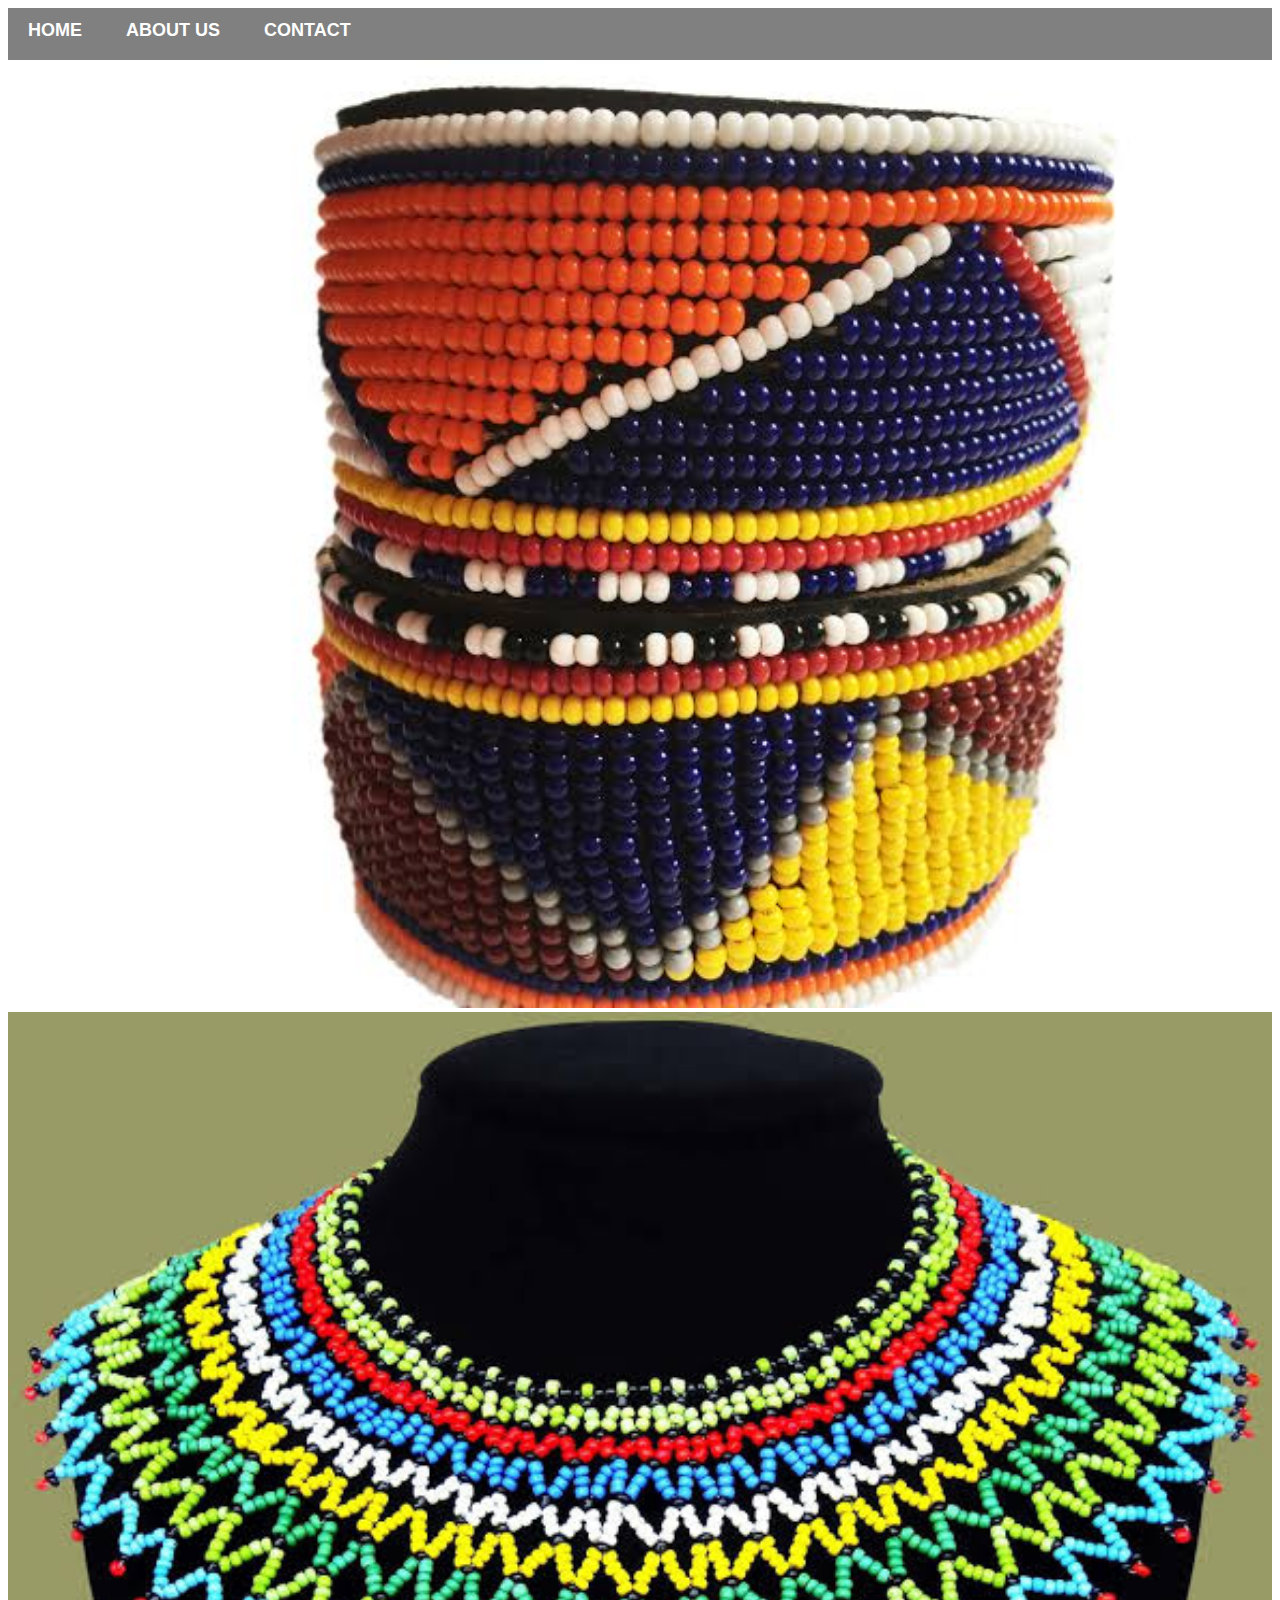
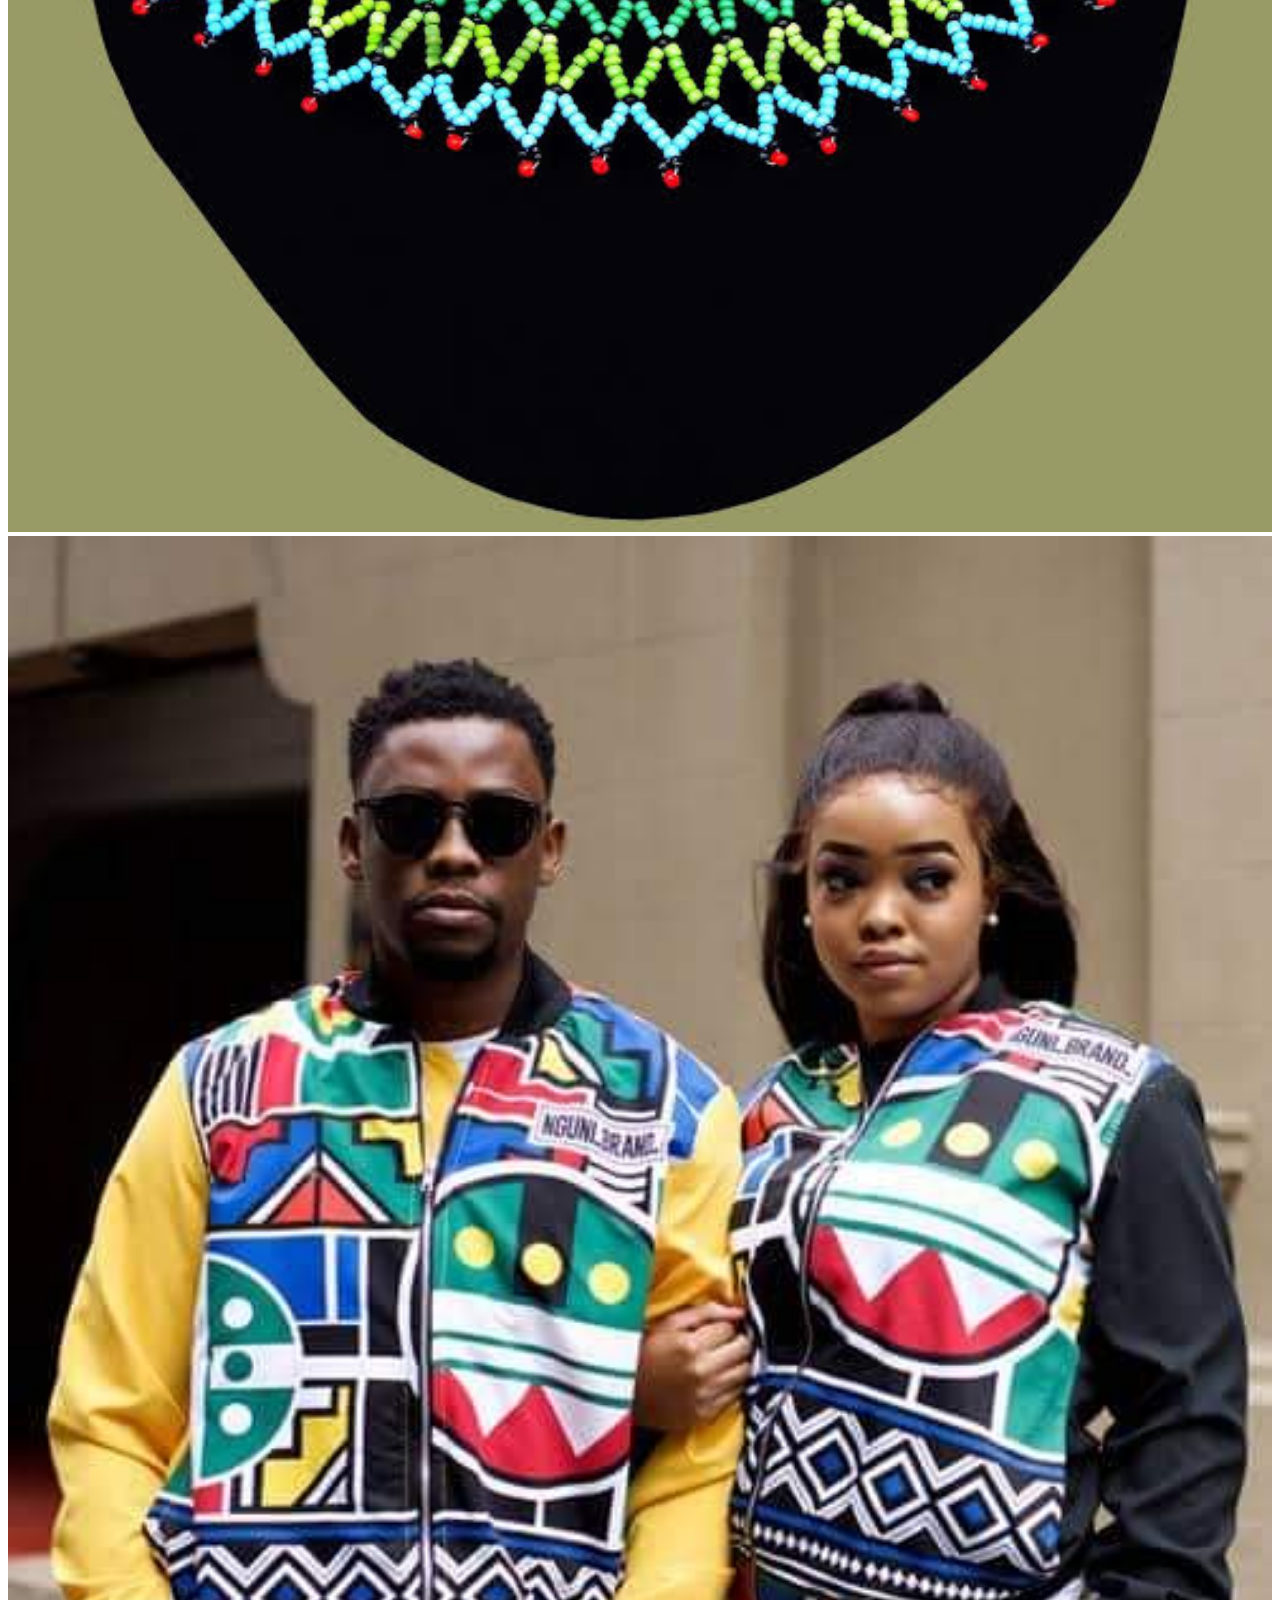
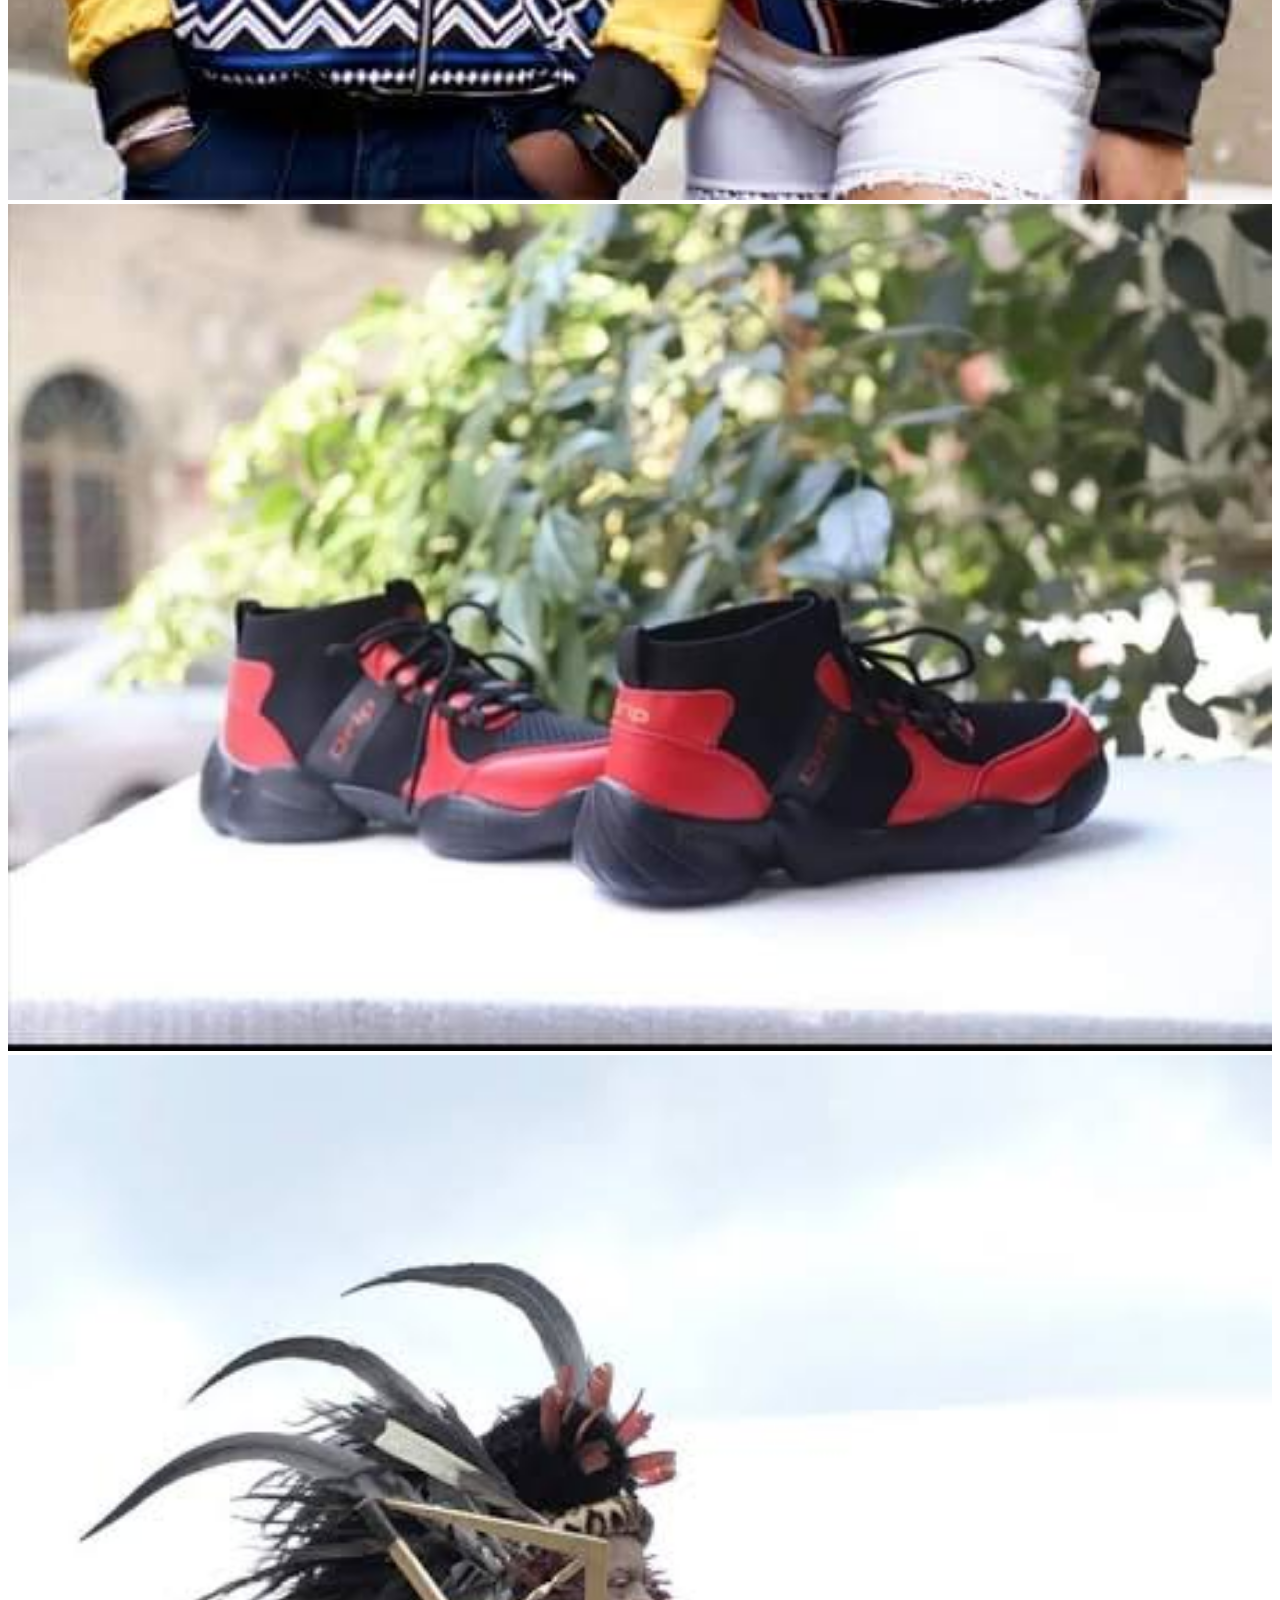
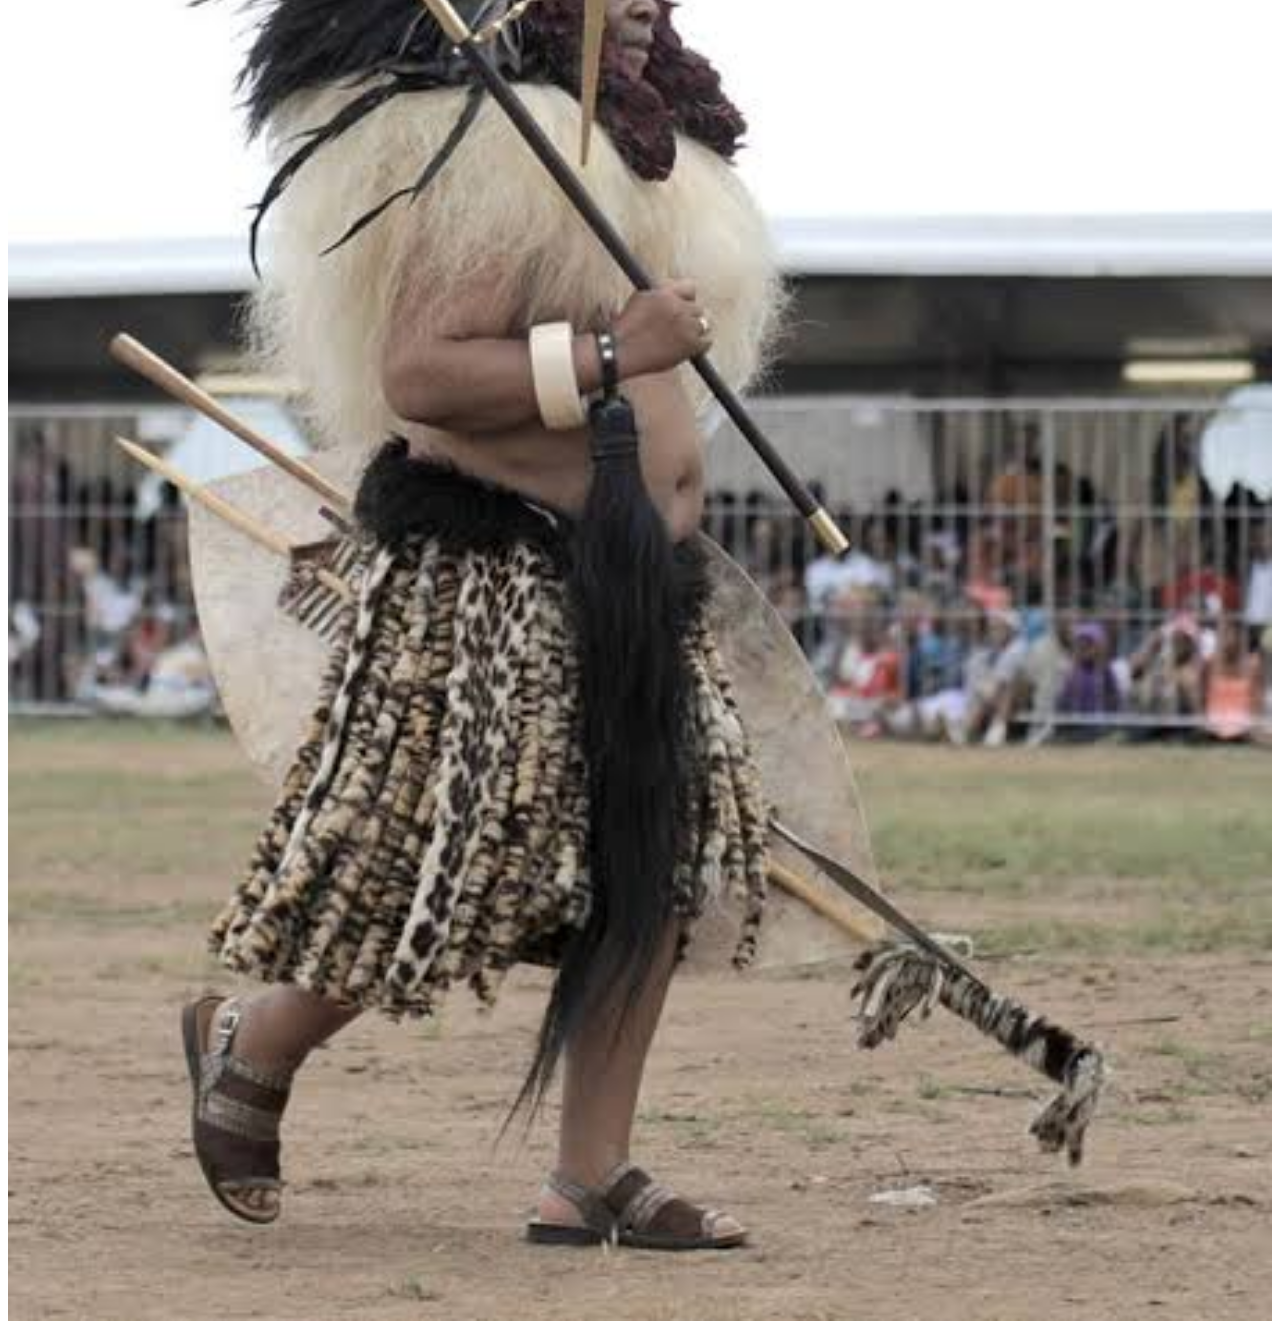
<file: index.html>
<!DOCTYPE html>
<html lang="en">
<head>
    <meta charset="UTF-8">
    <meta name="viewport" content="width=device-width, initial-scale=1.0">
    <link rel="stylesheet" href="style.css">
    <title>Kwa Mam' Afrika</title>
</head>
<body>
    <div id="menu">
        <a href="#">Home</a>
        <a href="aboutus.html">About Us</a>
        <a href="contactus.html">Contact</a>
   </div>
    <div class="gallery">

        <a href="bracelet.html"><img src="images/bracelet1.jpg" alt=""/></a>
        <a href="necklace.html"><img src="images/necklace1.jpg" alt=""/></a>
        <a href="jackets.html"><img src="images/jacket1.jpg" alt=""/></a>
        <a href="shoes.html"><img src="images/drip2.jpg" alt=""/></a>
        <a href="umqhele.html"><img src="images/umqhele1.jpeg" alt=""/></a>
       

    </div>
    
</body>
</html>
</file>
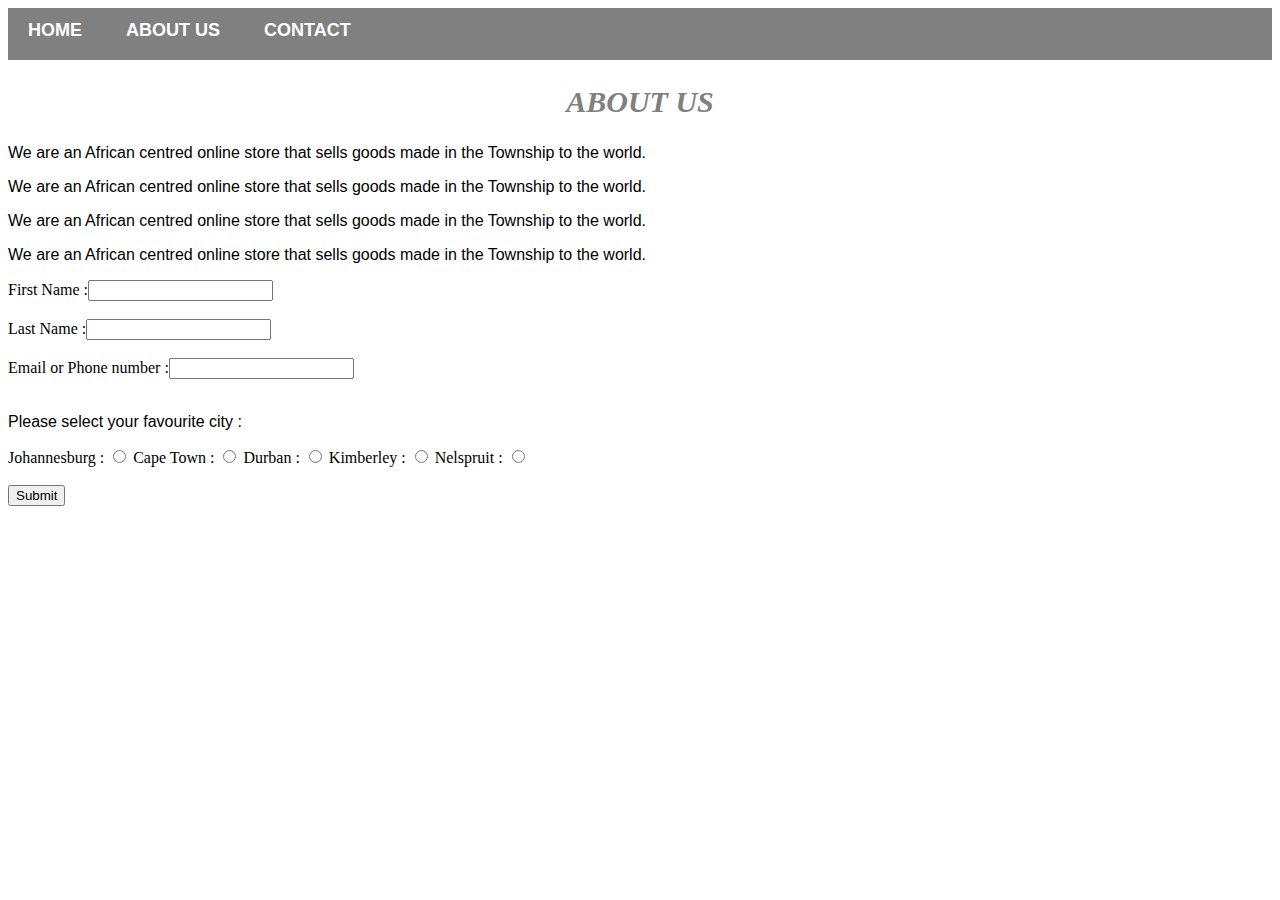
<file: aboutus.html>
<!DOCTYPE html>
<html>
      <head> 
           <link rel="stylesheet" href="style.css"> 
       </head>
 
       <body>
           <div id="menu">
              <a href="index.html">Home</a>
              <a href="#">About Us</a>
              <a href="contactus.html">Contact</a>
           </div>
		   
          <h2>About us</h2>
           <p> We are an African centred online store that sells goods made in the Township to the world.</p>
           <p> We are an African centred online store that sells goods made in the Township to the world.</p>
           <p> We are an African centred online store that sells goods made in the Township to the world.</p>
           <p> We are an African centred online store that sells goods made in the Township to the world.</p>
     
         <form>
          <label for="firstname">First Name :</label><input type="text" id="firstname"/>
     <br/><br/>
     <label for="lastname">Last Name :</label><input type="text" id="lastname"/>
     <br/><br/>
     <label for="emailorphonenumber">Email or Phone number :</label><input type="text" id="emailorphonenumber"/>
     <br/><br/>
     <p>Please select your favourite city :</p>
     <label for="johannesburg">Johannesburg :</label>
     <input type="radio" id="johannesburg" name="cities"/>
     <label for="capetown">Cape Town :</label>
     <input type="radio" id="capetown" name="cities"/>
     <label for="durban">Durban :</label>
     <input type="radio" id="durban" name="cities"/>
     <label for="kimberley">Kimberley :</label>
     <input type="radio" id="kimberley" name="cities"/>
     <label for="nelspruit">Nelspruit :</label>
     <input type="radio" id="nelspruit" name="cities"/>
     <br/><br/>
     <input type="submit"  value="Submit"/> 
    </form>
      </body>
</html>
</file>
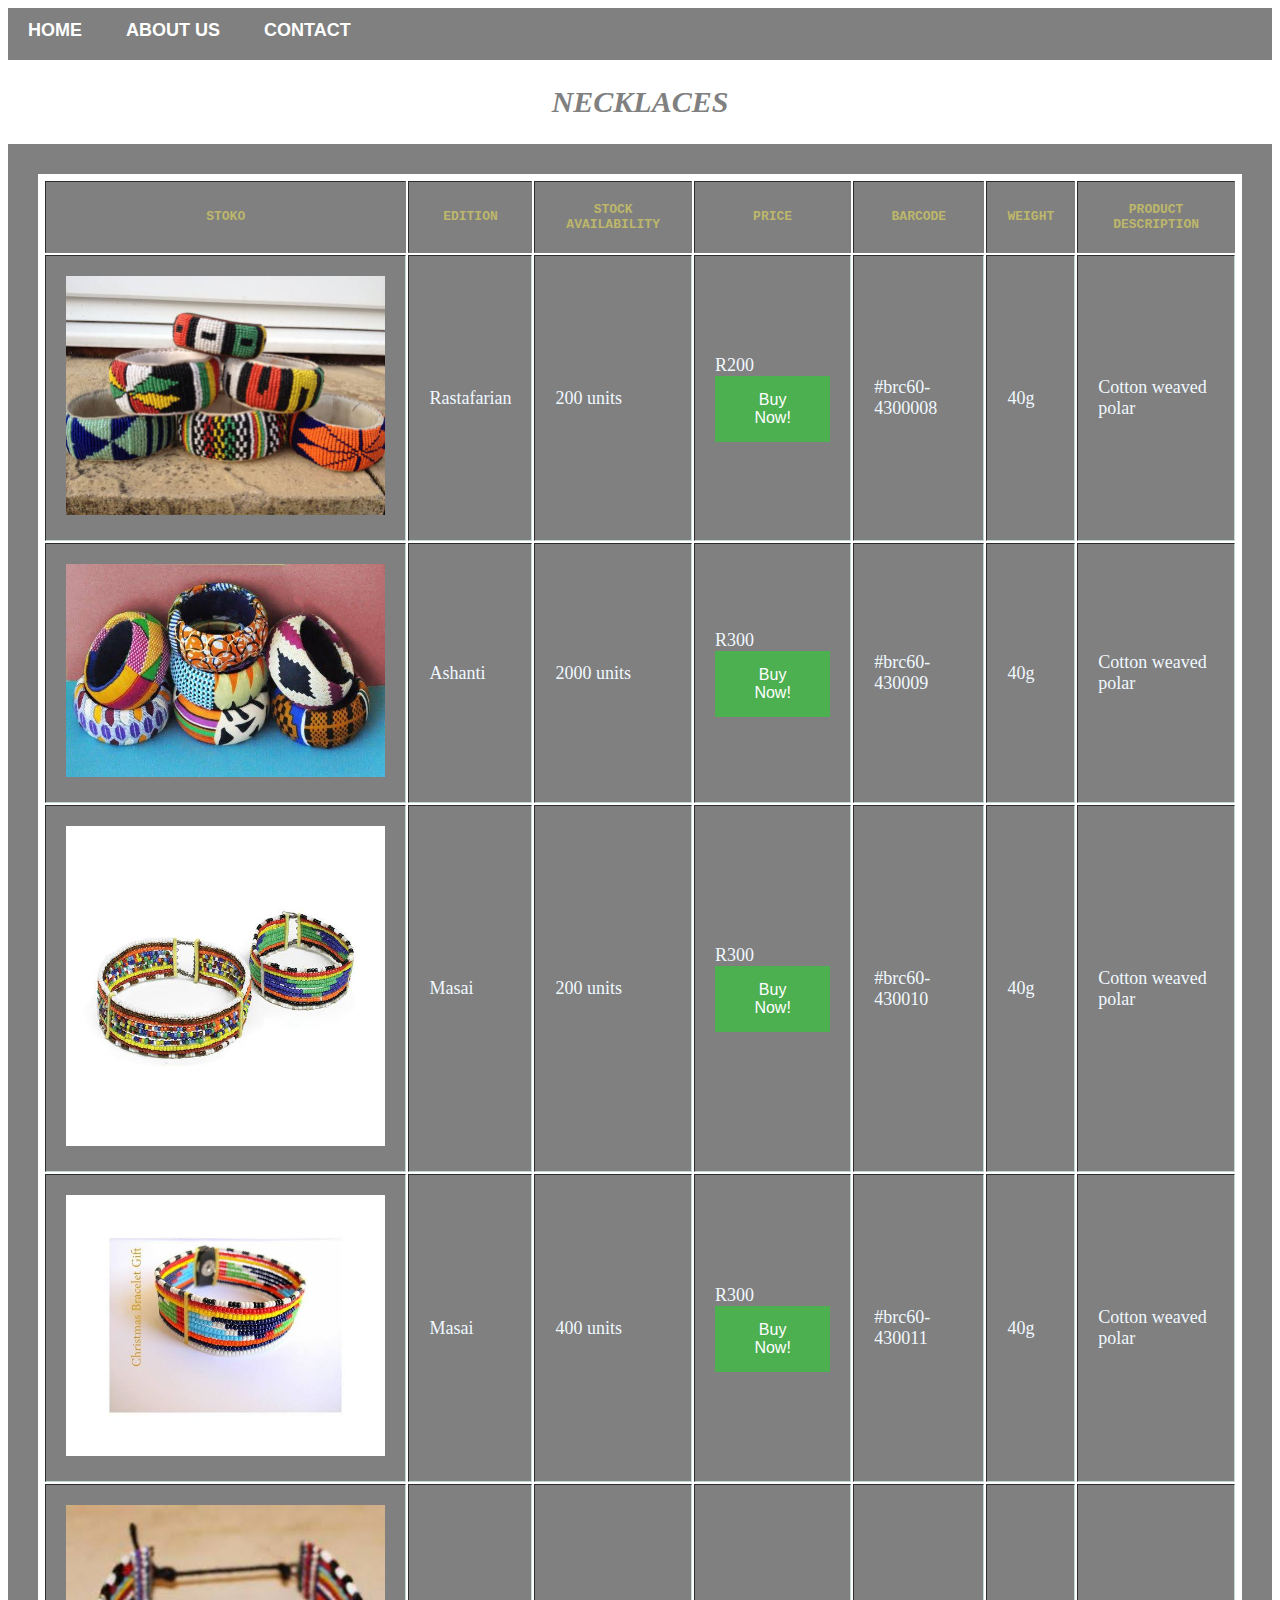
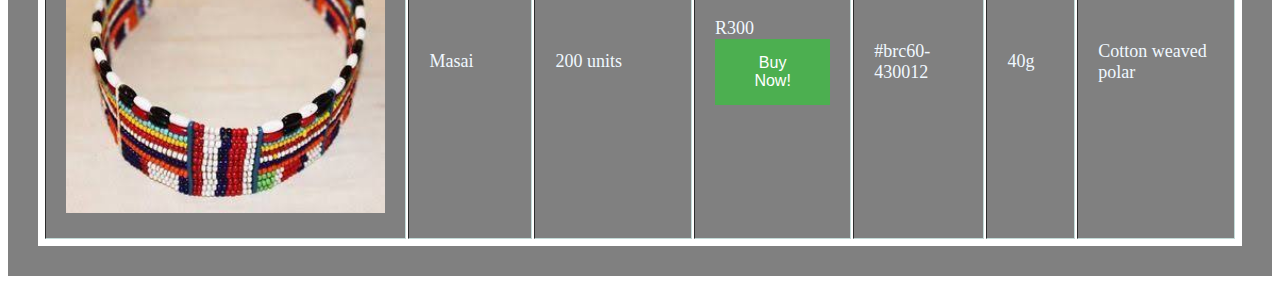
<file: bracelet.html>
<!DOCTYPE html>
<html lang="en">
<head>
    <meta charset="UTF-8">
    <meta name="viewport" content="width=device-width, initial-scale=1.0">
    <link rel="stylesheet" href="style.css">
    <title>Necklaces</title>
</head>
<body>
    <div id="menu">
        <a href="index.html">Home</a>
        <a href="aboutus.html">About Us</a>
        <a href="contactus.html">Contact</a>
   </div>
    <h2>Necklaces</h2>
          
    
    
     <table border="2">
           <tr>
               <th>Stoko</th>
              <th>Edition</th>
               <th>Stock availability</th> 
               <th>Price</th> 
			   <th>Barcode</th>
			   <th>weight</th>
			   <th>Product description</th>
           </tr>
			   
			   
			<tr>
               <td><a href="index.html"><img src="images/bracelet2.jpg"></a></td>
               <td>Rastafarian</td> 
               <td>200 units</td> 
			   <td>R200<br/>
                    <button type="button">Buy Now!</button>
                </td> 
			   <td>#brc60-4300008</td>
			   <td>40g</td>
               <td>Cotton weaved polar</td>
			   
           </tr>
                
            <tr>
                <td><a href="index.html"><img src="images/bracelet3.jpg"></a></td>
               <td>Ashanti</td> 
               <td>2000 units</td> 
			   <td>R300<br/>
                    <button type="button">Buy Now!</button>
                </td> 
			   <td>#brc60-430009</td>
			   <td>40g</td>
               <td>Cotton weaved polar</td>
			   
           </tr>
                
            <tr>
               <td><a href="index.html"><img src="images/bracelet4.jpg"></a></td>
               <td>Masai</td> 
               <td>200 units</td> 
			   <td>R300<br/>
                    <button type="button">Buy Now!</button>
                </td> 
			   <td>#brc60-430010</td>
			   <td>40g</td>
               <td>Cotton weaved polar</td>
			   
           </tr>
            
            <tr>
               <td><a href="index.html"><img src="images/bracelet5.jpg"></a></td>
               <td>Masai</td> 
               <td>400 units</td> 
			   <td>R300<br/>
                    <button type="button">Buy Now!</button>
                </td> 
			   <td>#brc60-430011</td>
			   <td>40g</td>
               <td>Cotton weaved polar</td>
			   
           </tr>
                
            <tr>
               <td><a href="index.html"><img src="images/bracelet6.jpg"></a></td>
               <td>Masai</td> 
               <td>200 units</td> 
			   <td>R300<br/>
                    <button type="button">Buy Now!</button>
                </td> 
			   <td>#brc60-430012</td>
			   <td>40g</td>
               <td>Cotton weaved polar</td>
			   
           </tr>
			   
		   
			   
    </table>
		  
           
             
		  
</body>
</html>
</file>
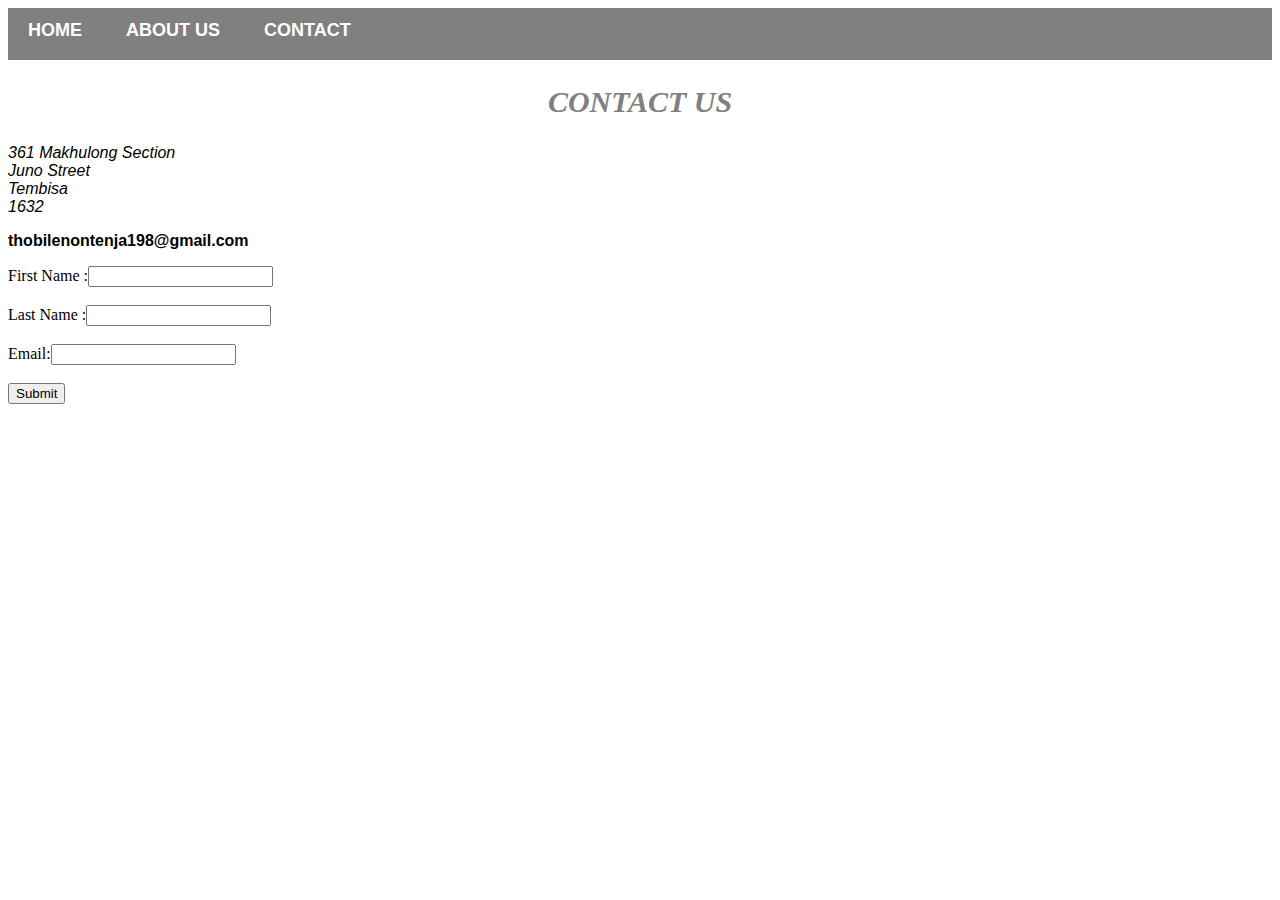
<file: contactus.html>
<!DOCTYPE html>
<html>
      <head> 
           <link rel="stylesheet" href="style.css"> 
       </head>
 
       <body>
           <div id="menu">
              <a href="index.html">Home</a>
              <a href="aboutus.html">About Us</a>
              <a href="#">Contact</a>
           </div>
           
           
          <h2>Contact Us</h2>
           
           
           <div id="main">
               
                <address>
		   <p>361 Makhulong Section <br/>
		   Juno Street<br/>
		   Tembisa<br/>
		   1632
		   </p>
		   
		   </address>
		   <email>
		   <p><b>thobilenontenja198@gmail.com</b></p>
		   
		   </email>
           
           <form>
           
            <label for="firstname">First Name :</label><input type="text" id="firstname"/>
     <br/><br/>
     <label for="lastname">Last Name :</label><input type="text" id="lastname"/>
     <br/><br/>
     <label for="email">Email:</label><input type="email" id="email"/>
     <br/><br/>
     
     <input type="submit"  value="Submit"/> 
    </form>
         
           </div>
          
      </body>
</html>
</file>
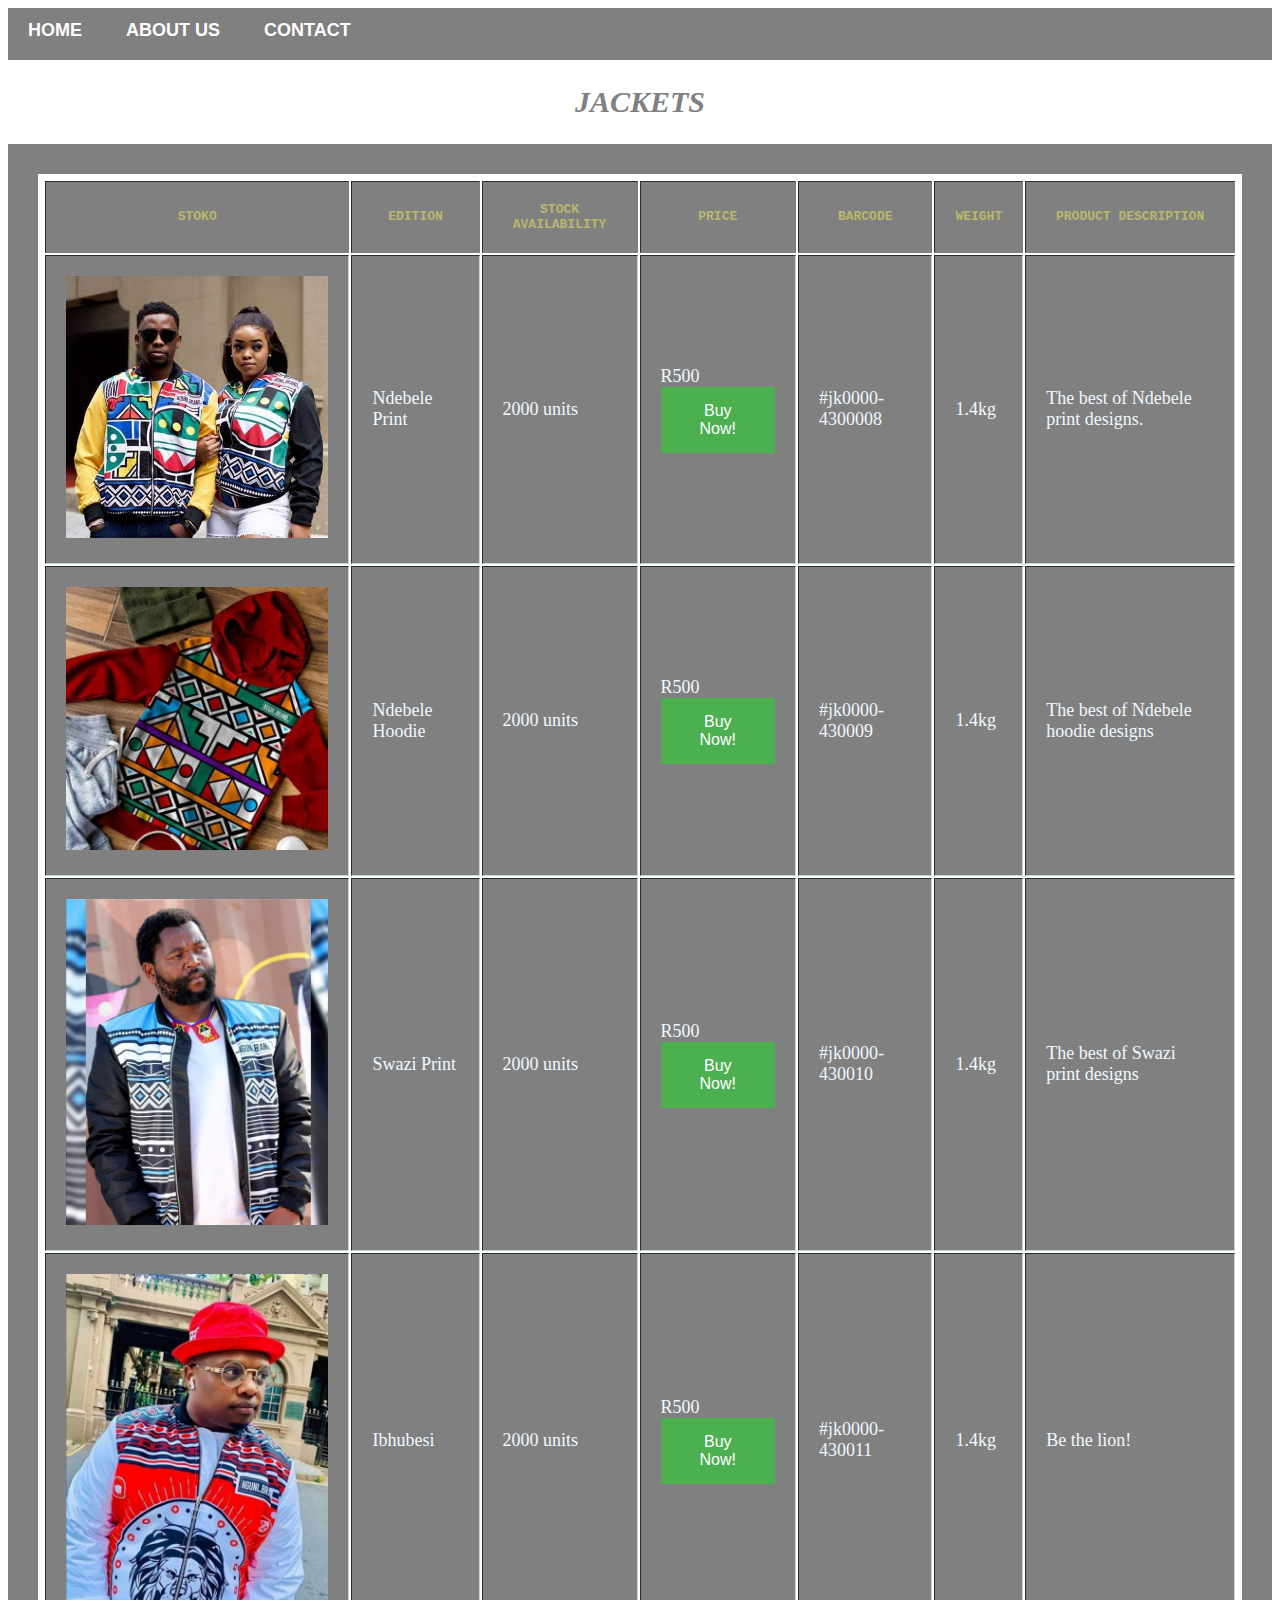
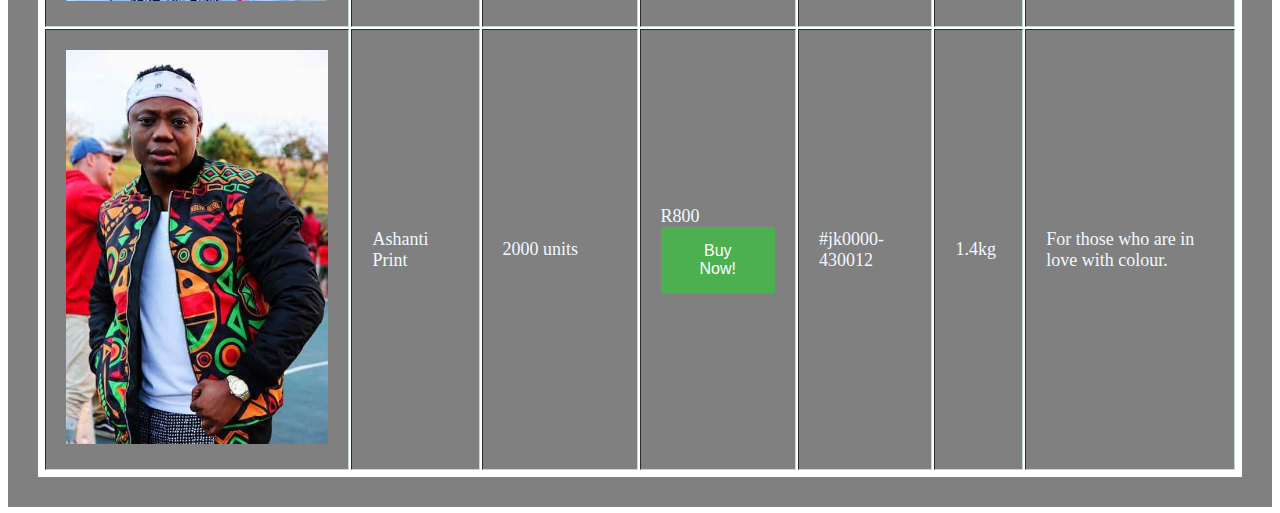
<file: jackets.html>
<!DOCTYPE html>
<html lang="en">
<head>
    <meta charset="UTF-8">
    <meta name="viewport" content="width=device-width, initial-scale=1.0">
    <link rel="stylesheet" href="style.css">
    <title>Jackets</title>
</head>
<body>
    <div id="menu">
        <a href="index.html">Home</a>
        <a href="aboutus.html">About Us</a>
        <a href="contactus.html">Contact</a>
   </div>
    <h2>Jackets</h2>
          
    
    
     <table border="2">
           <tr>
               <th>Stoko</th>
              <th>Edition</th>
               <th>Stock availability</th> 
               <th>Price</th> 
			   <th>Barcode</th>
			   <th>weight</th>
			   <th>Product description</th>
           </tr>
			   
			   
			<tr>
               <td><a href="index.html"><img src="images/jacket1.jpg"></a></td>
               <td>Ndebele Print</td> 
               <td>2000 units</td> 
			   <td>R500<br/>
                    <button type="button">Buy Now!</button>
                </td> 
			   <td>#jk0000-4300008</td>
			   <td>1.4kg</td>
               <td>The best of Ndebele print designs.</td>
			   
           </tr>
                
            <tr>
                <td><a href="index.html"><img src="images/jacket2.jpg"></a></td>
               <td>Ndebele Hoodie</td> 
               <td>2000 units</td> 
			   <td>R500<br/>
                    <button type="button">Buy Now!</button>
                </td> 
			   <td>#jk0000-430009</td>
			   <td>1.4kg</td>
               <td>The best of Ndebele hoodie designs</td>
			   
           </tr>
                
            <tr>
               <td><a href="index.html"><img src="images/jacket3.jpg"></a></td>
               <td>Swazi Print</td> 
               <td>2000 units</td> 
			   <td>R500<br/>
                    <button type="button">Buy Now!</button>
                </td> 
			   <td>#jk0000-430010</td>
			   <td>1.4kg</td>
               <td>The best of Swazi print designs</td>
			   
           </tr>
            
            <tr>
               <td><a href="index.html"><img src="images/jacket4.jpg"></a></td>
               <td>Ibhubesi</td> 
               <td>2000 units</td> 
			   <td>R500<br/>
                    <button type="button">Buy Now!</button>
                </td> 
			   <td>#jk0000-430011</td>
			   <td>1.4kg</td>
               <td>Be the lion!</td>
			   
           </tr>
                
            <tr>
               <td><a href="index.html"><img src="images/jacket5.jpg"></a></td>
               <td>Ashanti Print</td> 
               <td>2000 units</td> 
			   <td>R800<br/>
                    <button type="button">Buy Now!</button>
                </td> 
			   <td>#jk0000-430012</td>
			   <td>1.4kg</td>
               <td>For those who are in love with colour.</td>
			   
           </tr>
			   
		   
			   
		   </table>
		  
           
             
		  
</body>
</html>
</file>
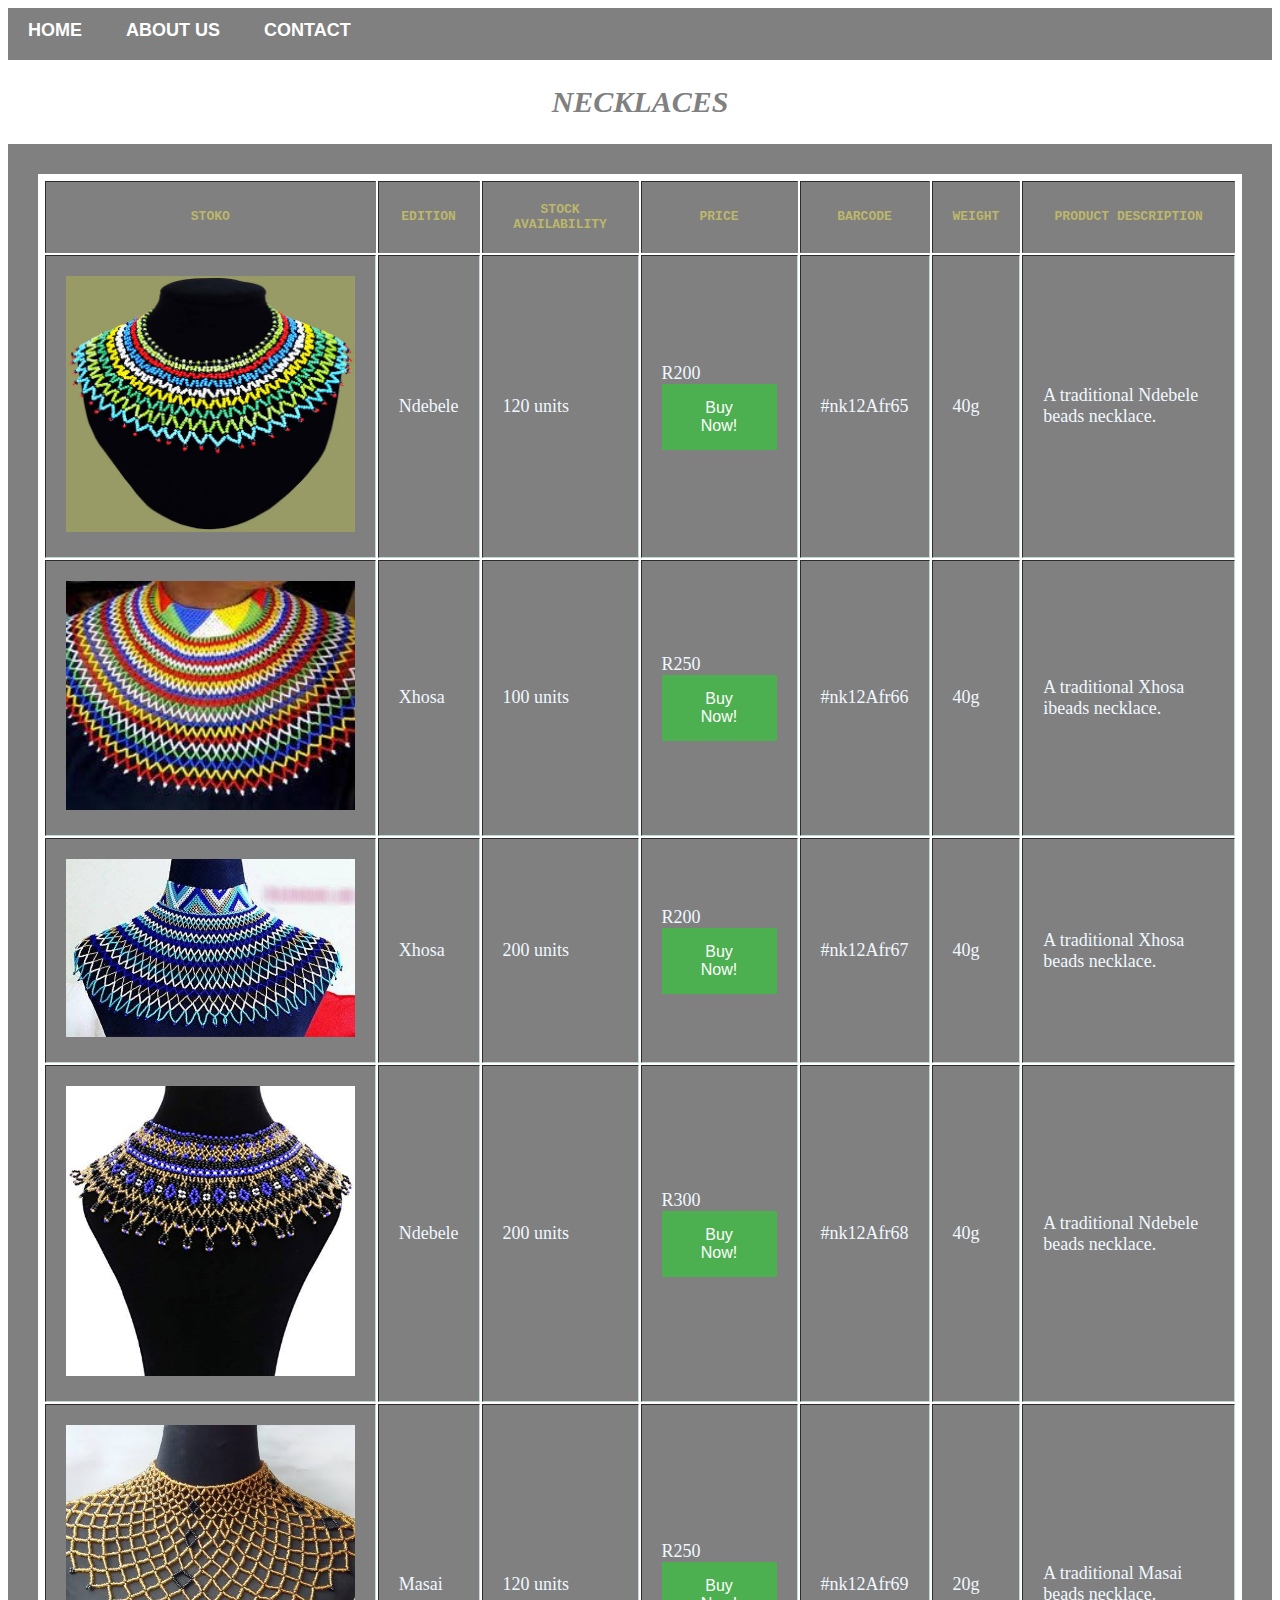
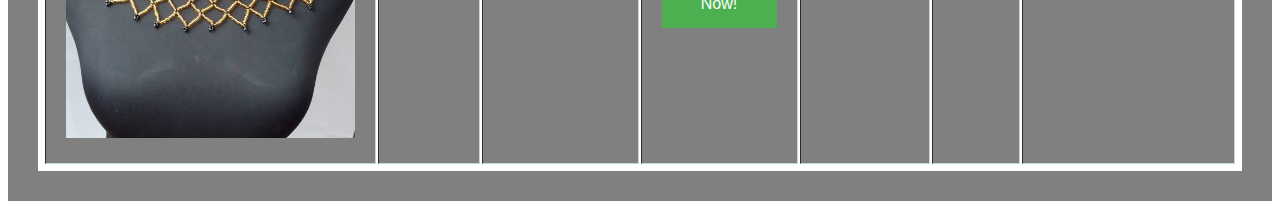
<file: necklace.html>
<!DOCTYPE html>
<html lang="en">
<head>
    <meta charset="UTF-8">
    <meta name="viewport" content="width=device-width, initial-scale=1.0">
    <link rel="stylesheet" href="style.css">
    <title>Necklaces</title>
</head>
<body>
    <div id="menu">
        <a href="index.html">Home</a>
        <a href="aboutus.html">About Us</a>
        <a href="contactus.html">Contact</a>
   </div>
    <h2>Necklaces</h2>
          
    
    
     <table border="2">
           <tr>
               <th>Stoko</th>
              <th>Edition</th>
               <th>Stock availability</th> 
               <th>Price</th> 
			   <th>Barcode</th>
			   <th>weight</th>
			   <th>Product description</th>
           </tr>
			   
			   
			<tr>
               <td><a href="index.html"><img src="images/necklace1.jpg"></a></td>
               <td>Ndebele</td> 
               <td>120 units</td> 
			   <td>R200<br/>
                    <button type="button">Buy Now!</button>
                </td> 
			   <td>#nk12Afr65</td>
			   <td>40g</td>
               <td>A traditional Ndebele beads necklace.</td>
			   
           </tr>
                
            <tr>
                <td><a href="index.html"><img src="images/necklace2.jpg"></a></td>
               <td>Xhosa</td> 
               <td>100 units</td> 
			   <td>R250<br/>
                    <button type="button">Buy Now!</button>
                </td> 
			   <td>#nk12Afr66</td>
			   <td>40g</td>
               <td>A traditional Xhosa ibeads necklace.</td>
			   
                
           </tr>
                
            <tr>
               <td><a href="index.html"><img src="images/necklace3.jpg"></a></td>
               <td>Xhosa</td> 
               <td>200 units</td> 
			   <td>R200<br/>
                    <button type="button">Buy Now!</button>
                </td> 
			   <td>#nk12Afr67</td>
			   <td>40g</td>
               <td>A traditional Xhosa beads necklace.</td>
			   
           </tr>
            
            <tr>
               <td><a href="index.html"><img src="images/necklace4.jpg"></a></td>
               <td>Ndebele</td> 
               <td>200 units</td> 
			   <td>R300<br/>
                    <button type="button">Buy Now!</button>
                </td> 
			   <td>#nk12Afr68</td>
			   <td>40g</td>
               <td>A traditional Ndebele beads necklace.</td>
			   
           </tr>
                
            <tr>
               <td><a href="index.html"><img src="images/necklace5.jpg"></a></td>
               <td>Masai</td> 
               <td>120 units</td> 
			   <td>R250<br/>
                    <button type="button">Buy Now!</button>
                </td> 
			   <td>#nk12Afr69</td>
			   <td>20g</td>
               <td>A traditional Masai beads necklace.</td>
			   
           </tr>
			     
		   
			   
     </table>
		  
           
             
		  
</body>
</html>
</file>
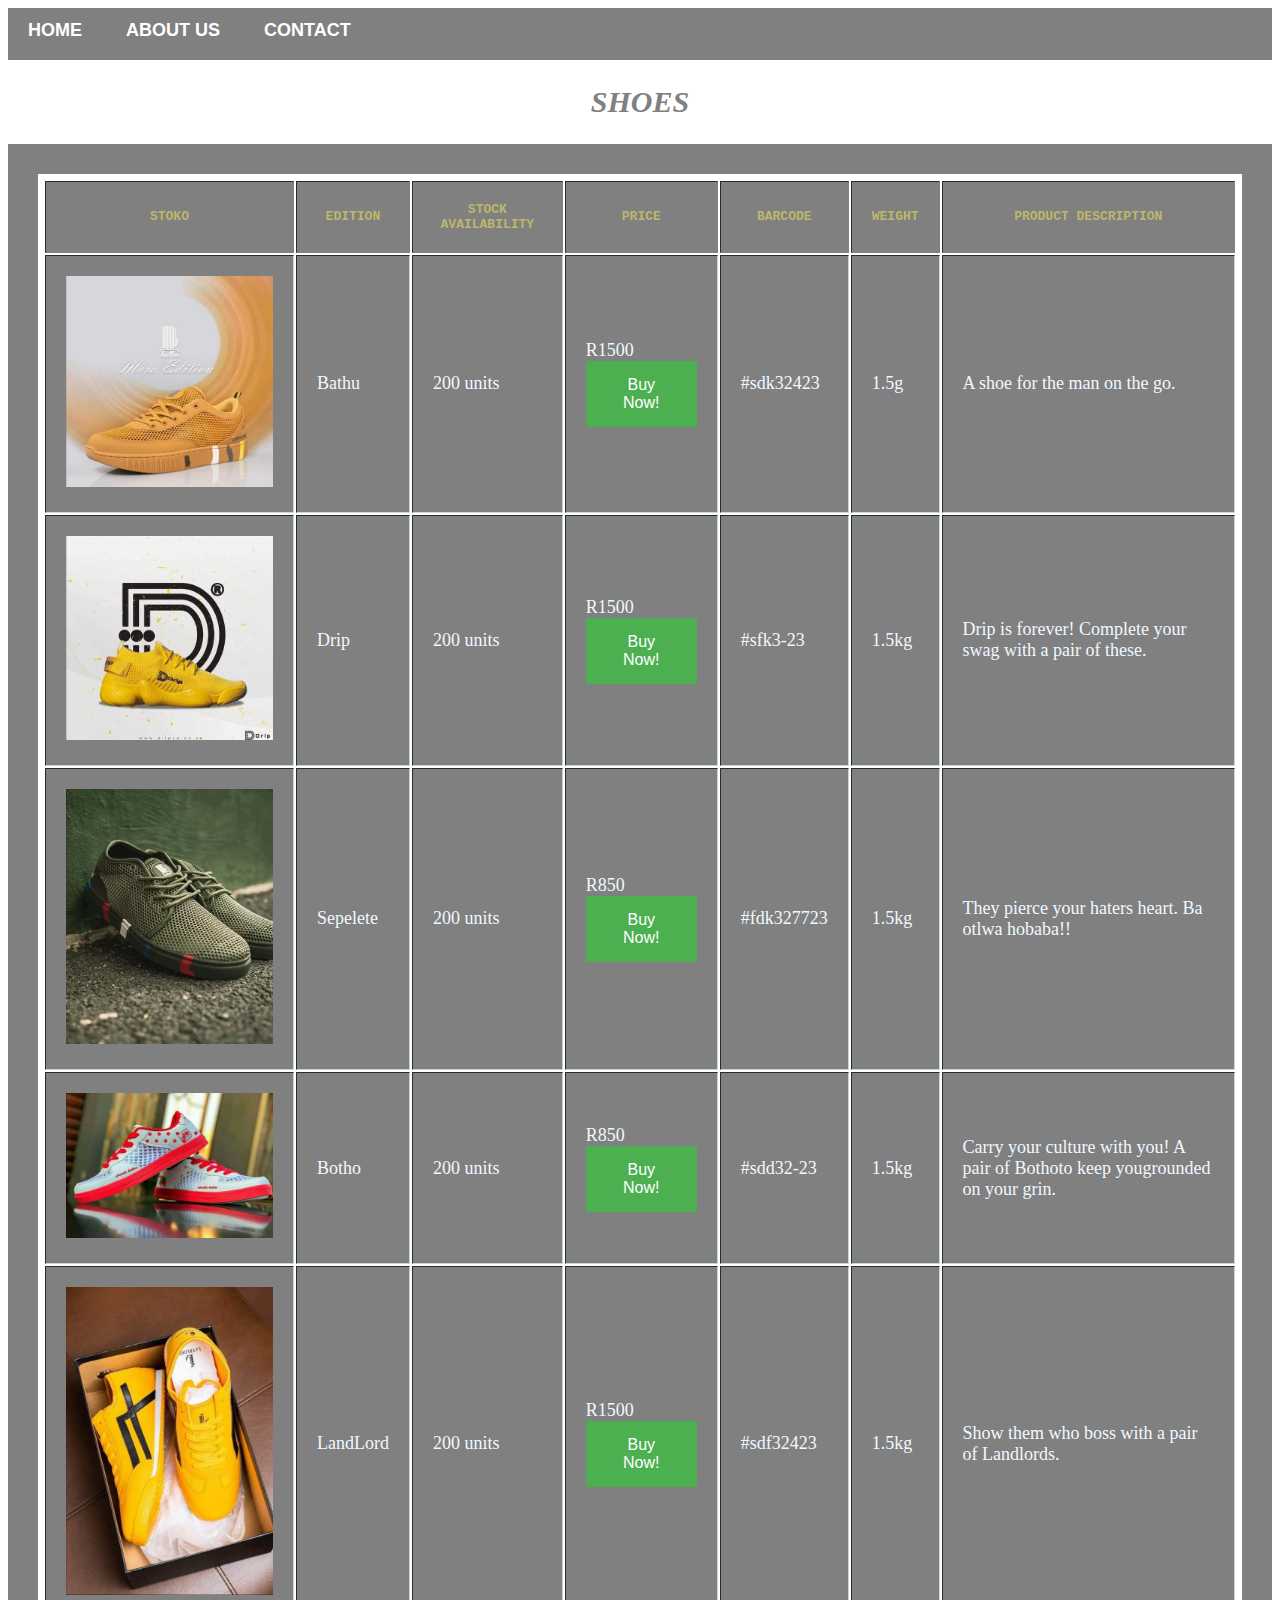
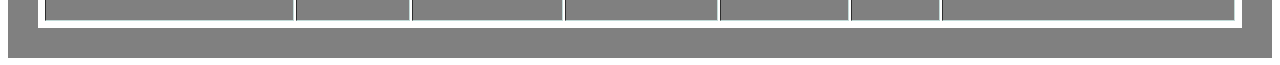
<file: shoes.html>
<!DOCTYPE html>
<html lang="en">
<head>
    <meta charset="UTF-8">
    <meta name="viewport" content="width=device-width, initial-scale=1.0">
    <link rel="stylesheet" href="style.css">
    <title>Shoes</title>
</head>
<body>
    <div id="menu">
        <a href="index.html">Home</a>
        <a href="aboutus.html">About Us</a>
        <a href="contactus.html">Contact</a>
   </div>
    <h2>Shoes</h2>
          
    
    
     <table border="2">
           <tr>
               <th>Stoko</th>
              <th>Edition</th>
               <th>Stock availability</th> 
               <th>Price</th> 
			   <th>Barcode</th>
			   <th>weight</th>
			   <th>Product description</th>
           </tr>
			   
			   
			<tr>
               <td><a href="index.html"><img src="images/bathu.jpg"></a></td>
               <td>Bathu</td> 
               <td>200 units</td> 
			   <td>R1500<br/>
                    <button type="button">Buy Now!</button>
                </td> 
			   <td>#sdk32423</td>
			   <td>1.5g</td>
               <td>A shoe for the man on the go.</td>
			   
           </tr>
                
            <tr>
                <td><a href="index.html"><img src="images/drip.jpg"></a></td>
               <td>Drip</td> 
               <td>200 units</td> 
			   <td>R1500<br/>
                    <button type="button">Buy Now!</button>
                </td> 
			   <td>#sfk3-23</td>
			   <td>1.5kg</td>
               <td>Drip is forever! Complete your swag with a pair of these.</td>
			   
           </tr>
                
            <tr>
               <td><a href="index.html"><img src="images/sepelete.jpg"></a></td>
               <td>Sepelete</td> 
               <td>200 units</td> 
			   <td>R850<br/>
                    <button type="button">Buy Now!</button>
                </td> 
			   <td>#fdk327723</td>
			   <td>1.5kg</td>
               <td>They pierce your haters heart. Ba otlwa hobaba!!</td>
			   
           </tr>
            
            <tr>
               <td><a href="index.html"><img src="images/botho.jpg"></a></td>
               <td>Botho</td> 
               <td>200 units</td> 
			   <td>R850<br/>
                    <button type="button">Buy Now!</button>
                </td> 
			   <td>#sdd32-23</td>
			   <td>1.5kg</td>
               <td>Carry your culture with you! A pair of Bothoto keep yougrounded on your grin.</td>
			   
           </tr>
                
            <tr>
               <td><a href="index.html"><img src="images/landlord.jpg"></a></td>
               <td>LandLord</td> 
               <td>200 units</td> 
			   <td>R1500<br/>
                    <button type="button">Buy Now!</button>
                </td> 
			   <td>#sdf32423</td>
			   <td>1.5kg</td>
               <td>Show them who boss with a pair of Landlords.</td>
			   
           </tr>
			   
		   
			   
		   </table>
		  
           
             
		  
</body>
</html>
</file>
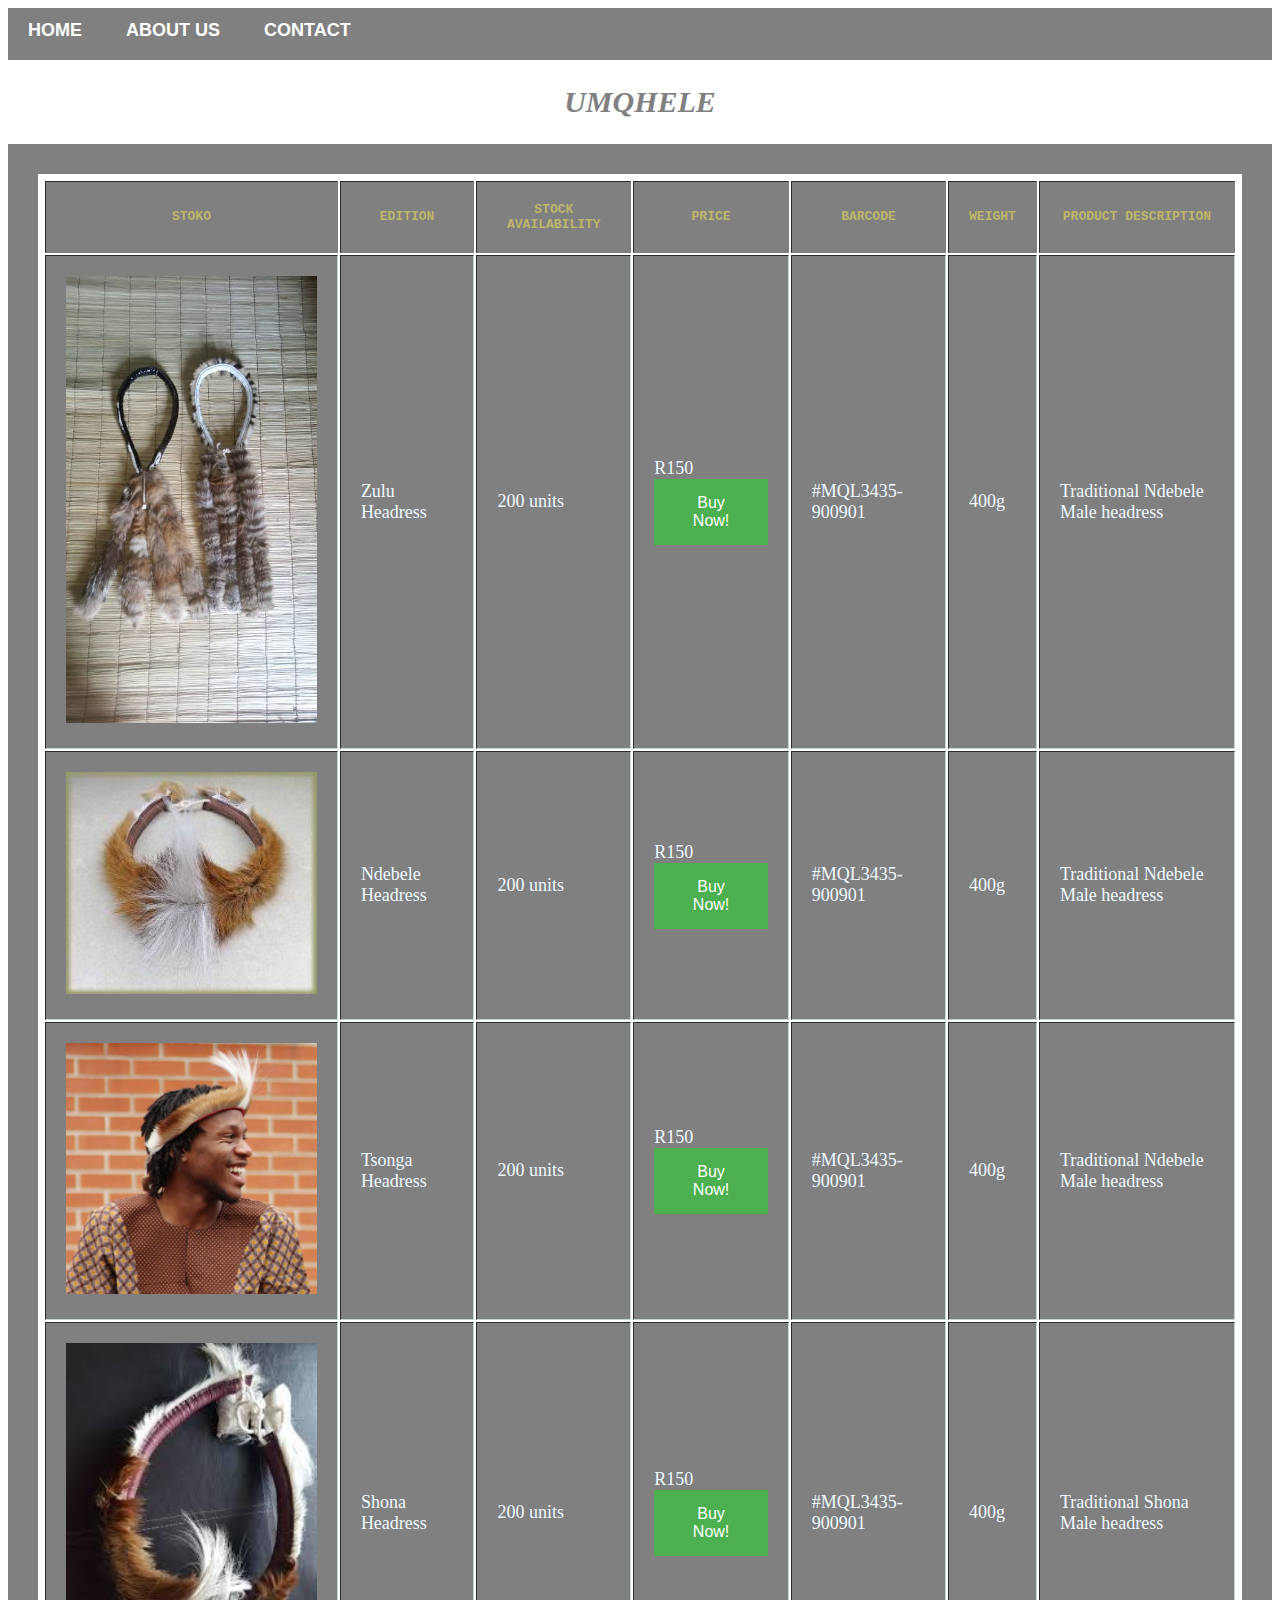
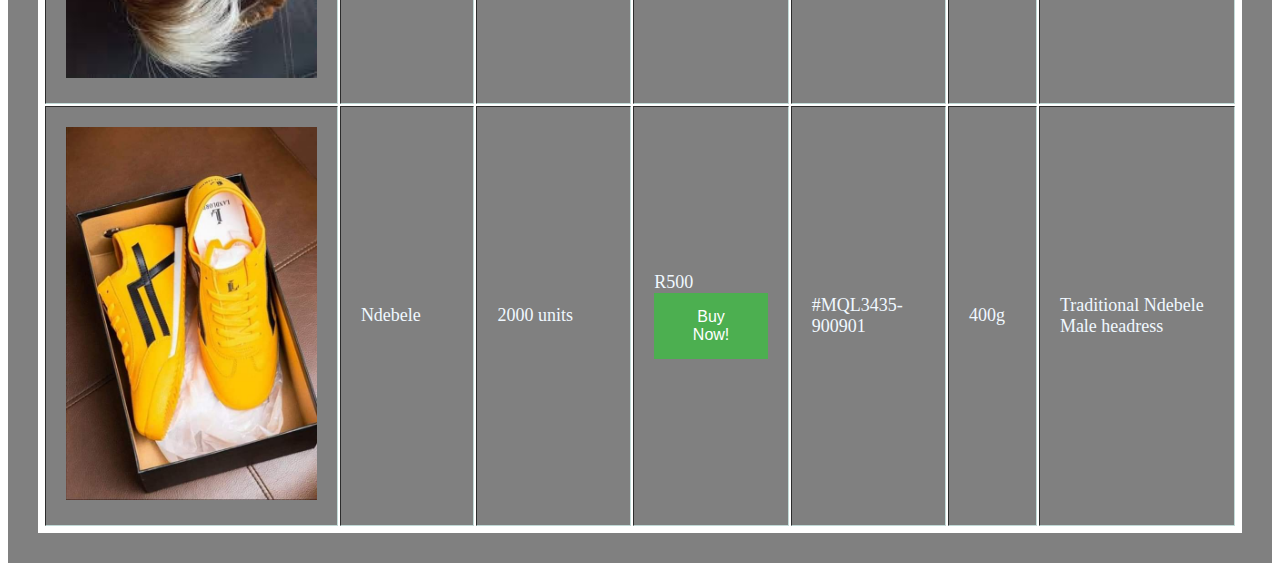
<file: umqhele.html>
<!DOCTYPE html>
<html lang="en">
<head>
    <meta charset="UTF-8">
    <meta name="viewport" content="width=device-width, initial-scale=1.0">
    <link rel="stylesheet" href="style.css">
    <title>Umqhele</title>
</head>
<body>
    <div id="menu">
        <a href="index.html">Home</a>
        <a href="aboutus.html">About Us</a>
        <a href="contactus.html">Contact</a>
   </div>
    
    <h2>Umqhele</h2>
          
    
    
     <table border="2">
           <tr>
               <th>Stoko</th>
              <th>Edition</th>
               <th>Stock availability</th> 
               <th>Price</th> 
			   <th>Barcode</th>
			   <th>weight</th>
			   <th>Product description</th>
           </tr>
			   
			   
			<tr>
               <td><a href="index.html"><img src="images/umqhele2.jpeg"></a></td>
               <td>Zulu Headress</td> 
               <td>200 units</td> 
			   <td>R150<br/>
                    <button type="button">Buy Now!</button>
                </td> 
			   <td>#MQL3435-900901</td>
			   <td>400g</td>
               <td>Traditional Ndebele Male headress</td>
			   
           </tr>
                
            <tr>
                <td><a href="index.html"><img src="images/umqhele3.jpeg"></a></td>
               <td>Ndebele Headress</td> 
               <td>200 units</td> 
			   <td>R150<br/>
                    <button type="button">Buy Now!</button>
                </td> 
			   <td>#MQL3435-900901</td>
			   <td>400g</td>
               <td>Traditional Ndebele Male headress</td>
			   
           </tr>
                
            <tr>
               <td><a href="index.html"><img src="images/umqhele4.jpeg"></a></td>
               <td>Tsonga Headress</td> 
               <td>200 units</td> 
			   <td>R150<br/>
                    <button type="button">Buy Now!</button>
                </td> 
			   <td>#MQL3435-900901</td>
			   <td>400g</td>
               <td>Traditional Ndebele Male headress</td>
			   
           </tr>
            
            <tr>
               <td><a href="index.html"><img src="images/umqhele5.jpeg"></a></td>
               <td>Shona Headress</td> 
               <td>200 units</td> 
			   <td>R150<br/>
                    <button type="button">Buy Now!</button>
                </td> 
			   <td>#MQL3435-900901</td>
			   <td>400g</td>
               <td>Traditional Shona Male headress</td>
			   
           </tr>
                
            <tr>
               <td><a href="index.html"><img src="images/landlord.jpg"></a></td>
               <td>Ndebele</td> 
               <td>2000 units</td> 
			   <td>R500<br/>
                    <button type="button">Buy Now!</button>
                </td> 
			   <td>#MQL3435-900901</td>
			   <td>400g</td>
               <td>Traditional Ndebele Male headress</td>
			   
           </tr>
			   
		   
			   
    </table>
		  
           
             
		  
</body>
</html>
</file>
<file: style.css>
img{
    width: 100%;
}

h2{
    font-family: Impact, fantasy;
    text-align: center;
    font-size: 30px;
    color: gray;
    font-style: italic;
    text-transform: uppercase;
}

h4{
    font-family: Impact, fantasy;
    font-size: 20px;
    font-style: italic;
    color: gray;
}

p{
    font-family: Helvetica, sans-serif;
}


#menu{

    width:100%;
    height:40px;
    background-color: gray;
    padding-top: 12px;
}

#menu a{
    
    
    color:#ffffff;
    font-family: Helvetica, sans-serif;
    font-size: 18px;
    text-decoration:none;
    text-transform: uppercase;
    font-weight: 800;
    
    padding-left: 20px;
    padding-right: 20px;
}

#menu a:hover{
    color: #5077bd;
}

table{
         width: 100%;
         margin: auto;
         font-family: monospace;
         border-collapse: seperate;
         border-width: 30px;
         border-style: solid;
         
         
         border-color: gray;
         box-shadow: -1px 12px 12px -6px rgba(0, 0, 0, 1;);
         padding: 5px;
         cursor: cell;

}

th{
          font-weight: 800;
          background-color: gray;
          color: darkkhaki;
          padding: 20px; 
          text-transform: uppercase;
    
}

tr{
    font-weight: 300;
    padding: 20px;
    
    background: gray;
    
    
    
}
td{
        font-size: 18px;
        font-family: fantasy;
        align-content: space-around;
        color:aliceblue;
        padding: 20px 20px 20px 20px;
        
        border-right: 1px solid #c1dad7;
        border-bottom: 1px solid #c1dad7;
    
    
}

button {
  background-color: #4CAF50; /* Green */
  border: none;
  color: white;
  padding: 15px 32px 15px 32px;
  text-align: center;
  text-decoration: none;
  display: inline-block;
  font-size: 16px;
}


button:hover {
  background-color: greenyellow;
  cursor: grabbing;
}
</file>
